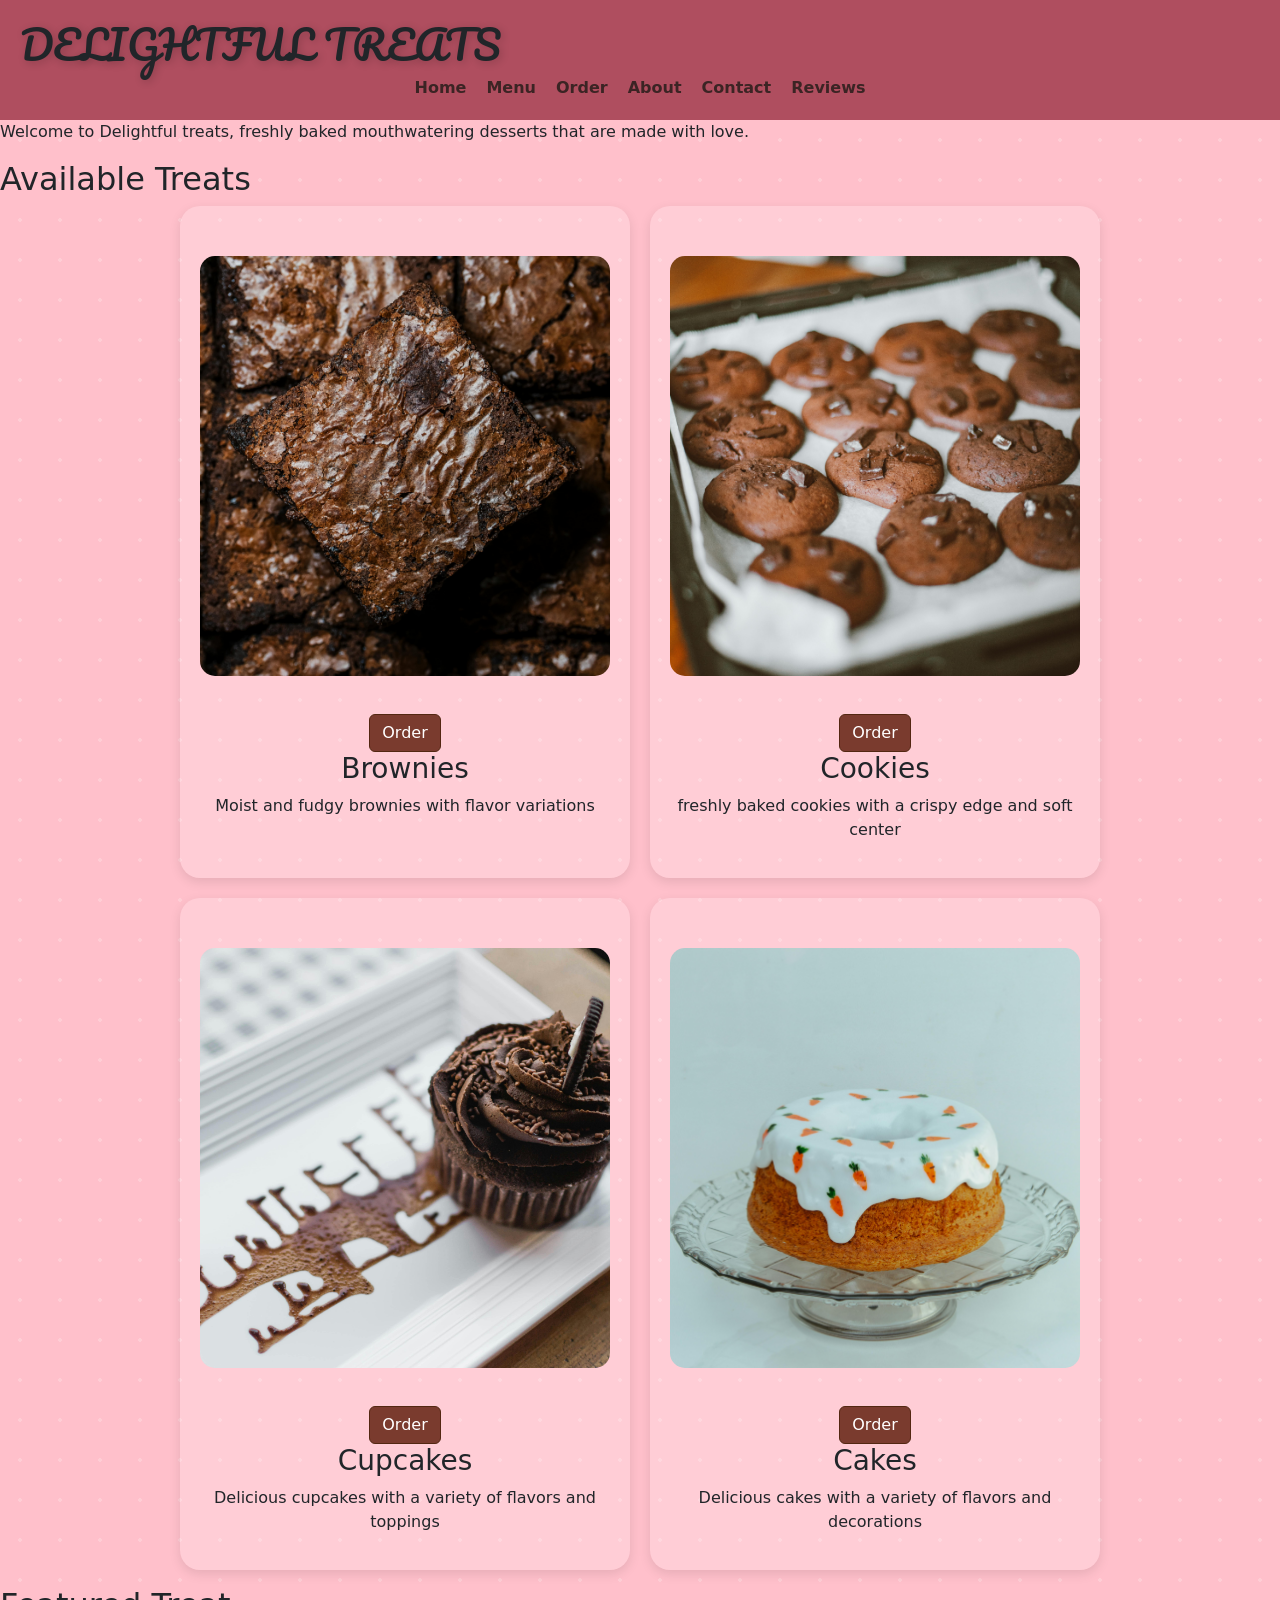
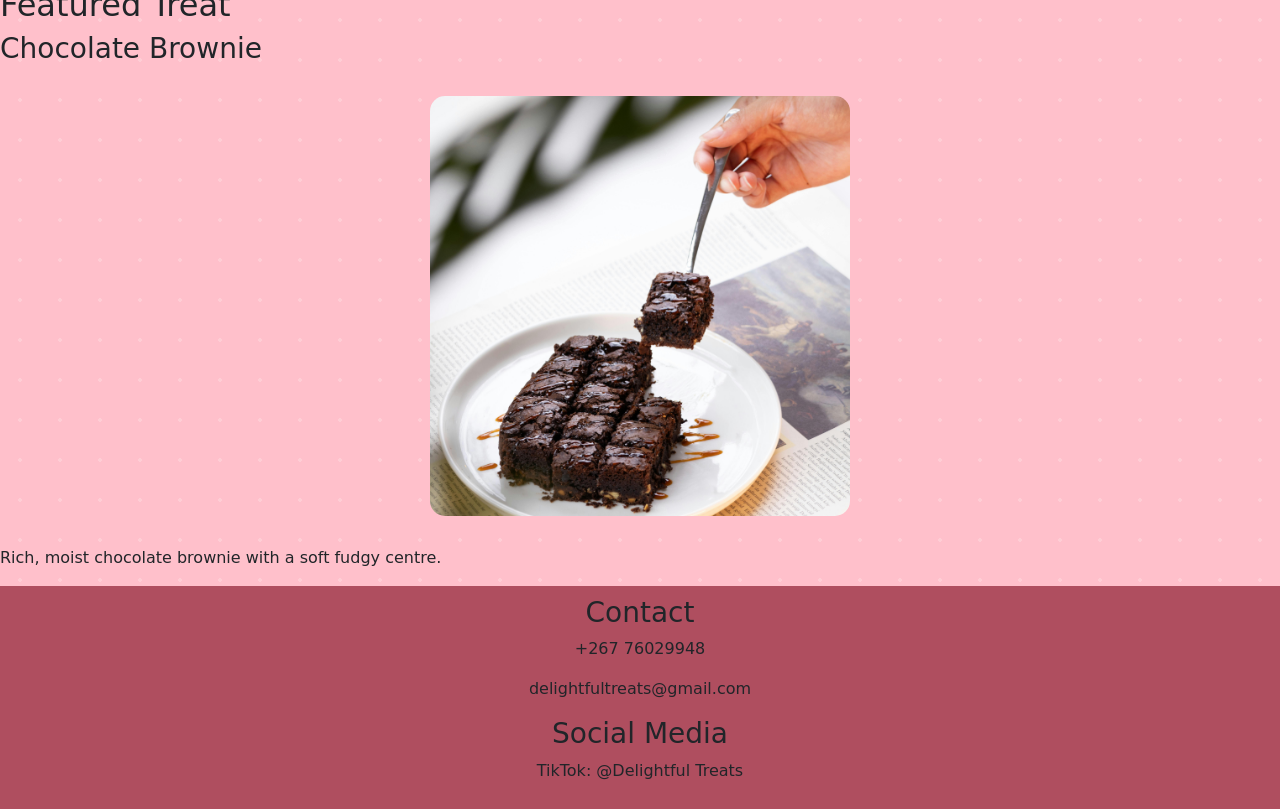
<file: index.html>
<!DOCTYPE html> 
<html lang="en"> 

<head>  
    <meta charset="UTF-8"> 
    <meta name="viewport" content="width=device-width, initial-scale=1.0"> 
    <title>DELIGHTFUL TREATS</title>
    <link rel="stylesheet" href="styles.css">
    <link href="https://cdn.jsdelivr.net/npm/bootstrap@5.3.0/dist/css/bootstrap.min.css" rel="stylesheet">
    <link href="https://fonts.googleapis.com/css2?family=Poppins:wght@300;400;600&family=Pacifico&display=swap" rel="stylesheet"> 
</head>

    <body style="background-color:#ffc0cb;">
        <div class="container-fluid px-0">
  <header>
    <h1>DELIGHTFUL TREATS</h1> 
        <nav>
            <ul>
                <li><a href="index.html">Home</a></li>
                <li><a href="menu.html">Menu</a></li>
                <li><a href="order.html">Order</a></li>
                <li><a href="about.html">About</a></li>
                <li><a href="contacts.html">Contact</a></li>
                <li><a href="reviews.html">Reviews</a></li>
            </ul>
        </nav>
    </header>

    <p>Welcome to Delightful treats, freshly baked mouthwatering desserts that are made with love.</p>
 <h2>Available Treats</h2>
    <ul class="dessert-list">
  <li class="dessert-item">
    <img 
    src="images/chocolate-brownie.jpg" 
    alt="Delicious chocolate brownie" 
    style="width: 420px;
       height: 420px;
       object-fit: cover;
       display: block;
       margin: 30px auto;">
           <button class="btn btn-primary mt-2" onclick="goToOrder('Brownies')">
    Order
</button>
    <h3>Brownies</h3>
    <p>Moist and fudgy brownies with flavor variations</p>
  </li>
  <li class="dessert-item">
    <img src="images/choc chip cookie.jpg" 
    alt="choc chip cookie" 
    style="width: 420px;
       height: 420px;
       object-fit: cover;
       display: block;
       margin: 30px auto;">
            <button class="btn btn-primary mt-2" onclick="goToOrder('Cookies')">
    Order
</button>
    <h3>Cookies</h3>
    <p>freshly baked cookies with a crispy edge and soft center</p>
  </li>
    <li class="dessert-item">
        <img src="images/oreo cupcake.jpg" 
    alt="oreo cupcake" 
    style="width: 420px;
       height: 420px;
       object-fit: cover;
       display: block;
       margin: 30px auto;" />
        <button class="btn btn-primary mt-2" onclick="goToOrder('Cupcakes')">
    Order
        </button>
        <h3>Cupcakes</h3>
        <p>Delicious cupcakes with a variety of flavors and toppings</p>
        </li>
    <li class="dessert-item">
        <img src="images/carrot cake.jpg"
    alt="carrot cake" 
    style="width: 420px;
       height: 420px;
       object-fit: cover;
       display: block;
       margin: 30px auto;">
        <button class="btn btn-primary mt-2" onclick="goToOrder('Cakes')">
    Order
        </button> 
        <h3>Cakes</h3>
        <p>Delicious cakes with a variety of flavors and decorations</p>
        </li>
        </ul>
 <h2> Featured Treat</h2>
 <h3>Chocolate Brownie</h3>
  <img src="images/chocolate brownie 2.jpg" 
    alt="chocolate brownie 2" 
    style="width: 420px;
       height: 420px;
       object-fit: cover;
       display: block;
       margin: 30px auto;">
 <p>Rich, moist chocolate brownie with a soft fudgy centre.</p>

 <footer>
  <h3>Contact</h3>
  <p>+267 76029948</p>
  <p>delightfultreats@gmail.com</p>

  <h3>Social Media</h3>
  <p>TikTok: @Delightful Treats</p>
</footer>
<script src="https://cdn.jsdelivr.net/npm/@popperjs/core@2.11.6/dist/umd/popper.min.js"></script> 

<script src="https://cdn.jsdelivr.net/npm/bootstrap@5.3.0/dist/js/bootstrap.min.js"></script> 
<script src="script.js"></script> 
        </div>
</body>
</html>
</file>
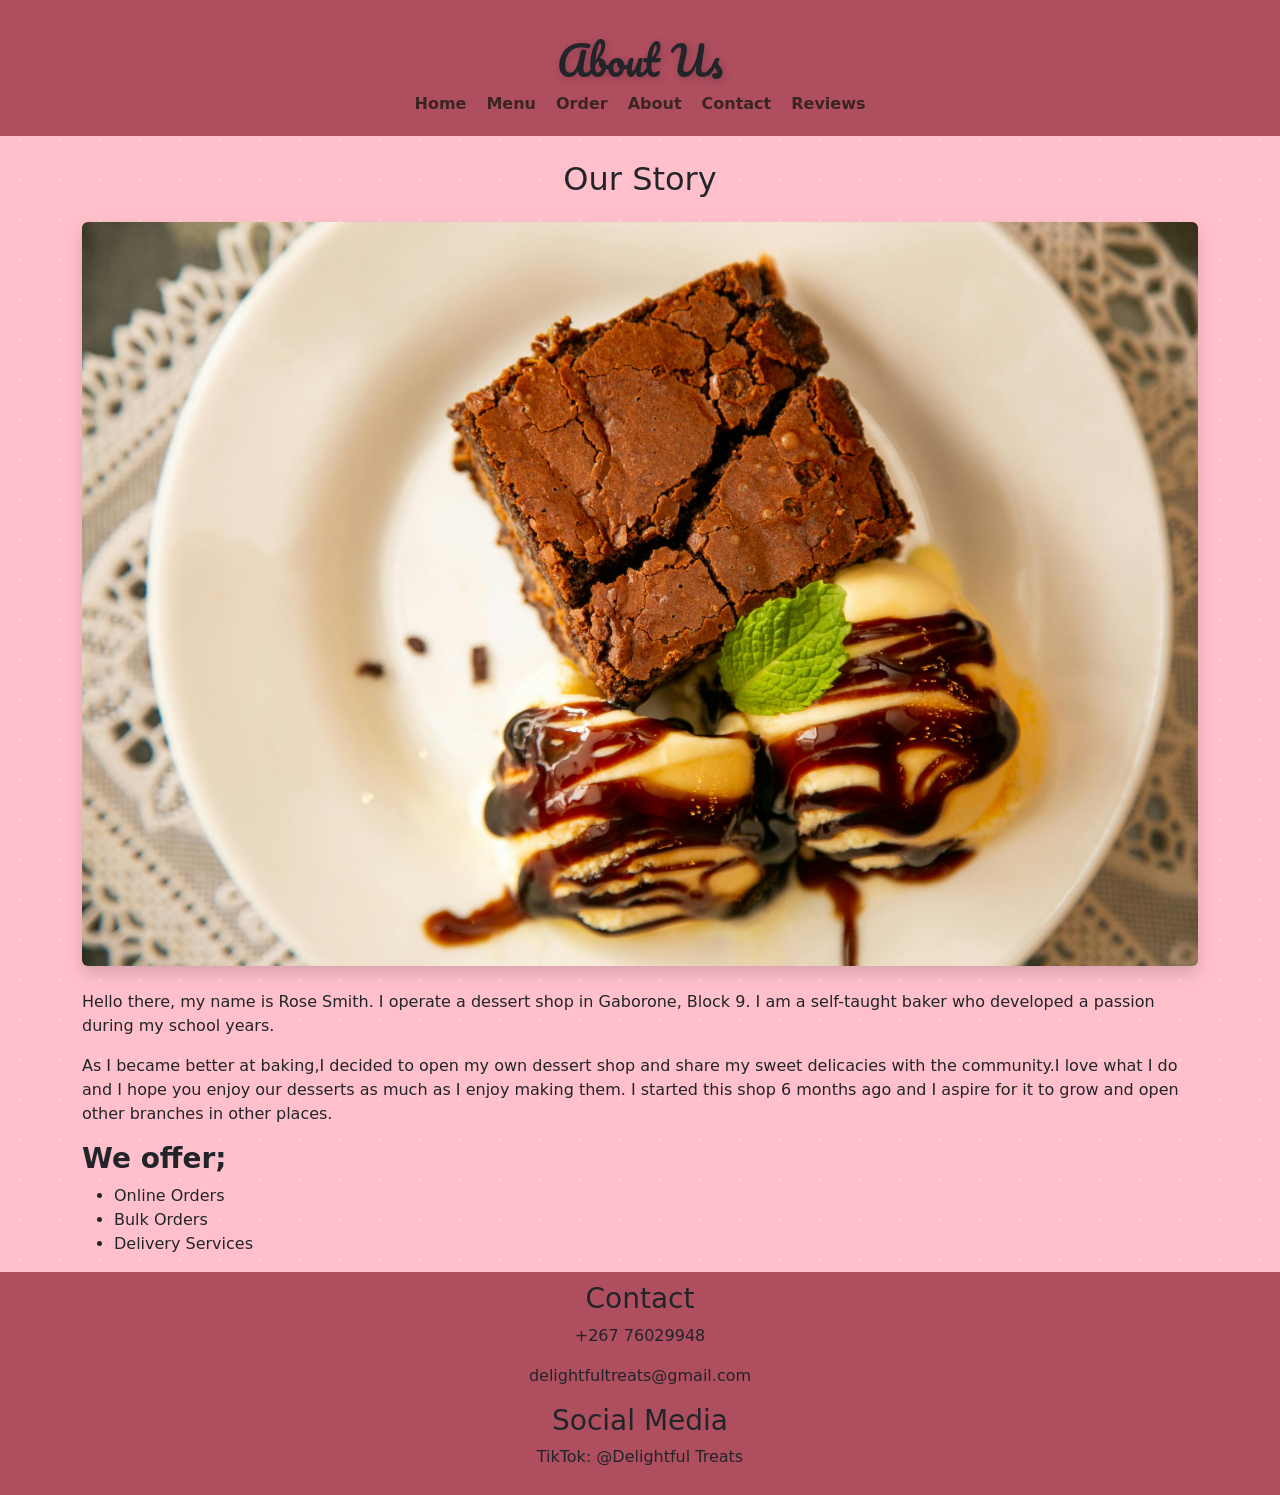
<file: about.html>
<!DOCTYPE html> 
<html lang="en"> 

<head>  
    <meta charset="UTF-8"> 
    <meta name="viewport" content="width=device-width, initial-scale=1.0"> 
    <title>About Us</title>
    <link rel="stylesheet" href="styles.css"> 
    <link href="https://cdn.jsdelivr.net/npm/bootstrap@5.3.0/dist/css/bootstrap.min.css" rel="stylesheet">
    <link href="https://fonts.googleapis.com/css2?family=Poppins:wght@300;400;600&family=Pacifico&display=swap" rel="stylesheet">  
</head>
     <body style="background-color:#ffc0cb;">
    <header>
         <h1 class="text-center mt-3">About Us</h1>
        <nav>
            <ul>
                <li><a href="index.html">Home</a></li>
                <li><a href="menu.html">Menu</a></li>
                <li><a href="order.html">Order</a></li>
                <li><a href="about.html">About</a></li>
                <li><a href="contacts.html">Contact</a></li>
                <li><a href="reviews.html">Reviews</a></li>
            </ul>
        </nav>
    </header>
    <div class="container mt-4">
        <h2 class="text-center mb-4">Our Story</h2>
         <img src="images/desserts pic.jpg" 
     class="img-fluid rounded shadow d-block mx-auto mb-4" 
     alt="delicious desserts">

        <p>Hello there, my name is Rose Smith. I operate a dessert shop in Gaborone, Block 9. I am a self-taught baker who developed a passion during my school years.</p>
        <p>As I became better at baking,I decided to open my own dessert shop and share my sweet delicacies with the community.I love what I do and I hope you enjoy our desserts as much as I enjoy making them. I started this shop 6 months ago and I aspire for it to grow and open other branches in other places.</p>
        <h3><strong>We offer;</strong></h3> 
<ul>
    <li>Online Orders</li>
    <li>Bulk Orders</li>
    <li>Delivery Services</li>
</ul>
    </div>
<footer>
 <h3>Contact</h3>
  <p>+267 76029948</p>
  <p>delightfultreats@gmail.com</p>

  <h3>Social Media</h3>
  <p>TikTok: @Delightful Treats</p>
</footer>
<script src="https://cdn.jsdelivr.net/npm/@popperjs/core@2.11.6/dist/umd/popper.min.js"></script> 

<script src="https://cdn.jsdelivr.net/npm/bootstrap@5.3.0/dist/js/bootstrap.min.js"></script> 
<script src="script.js"></script> 
</body>
</html>
</file>
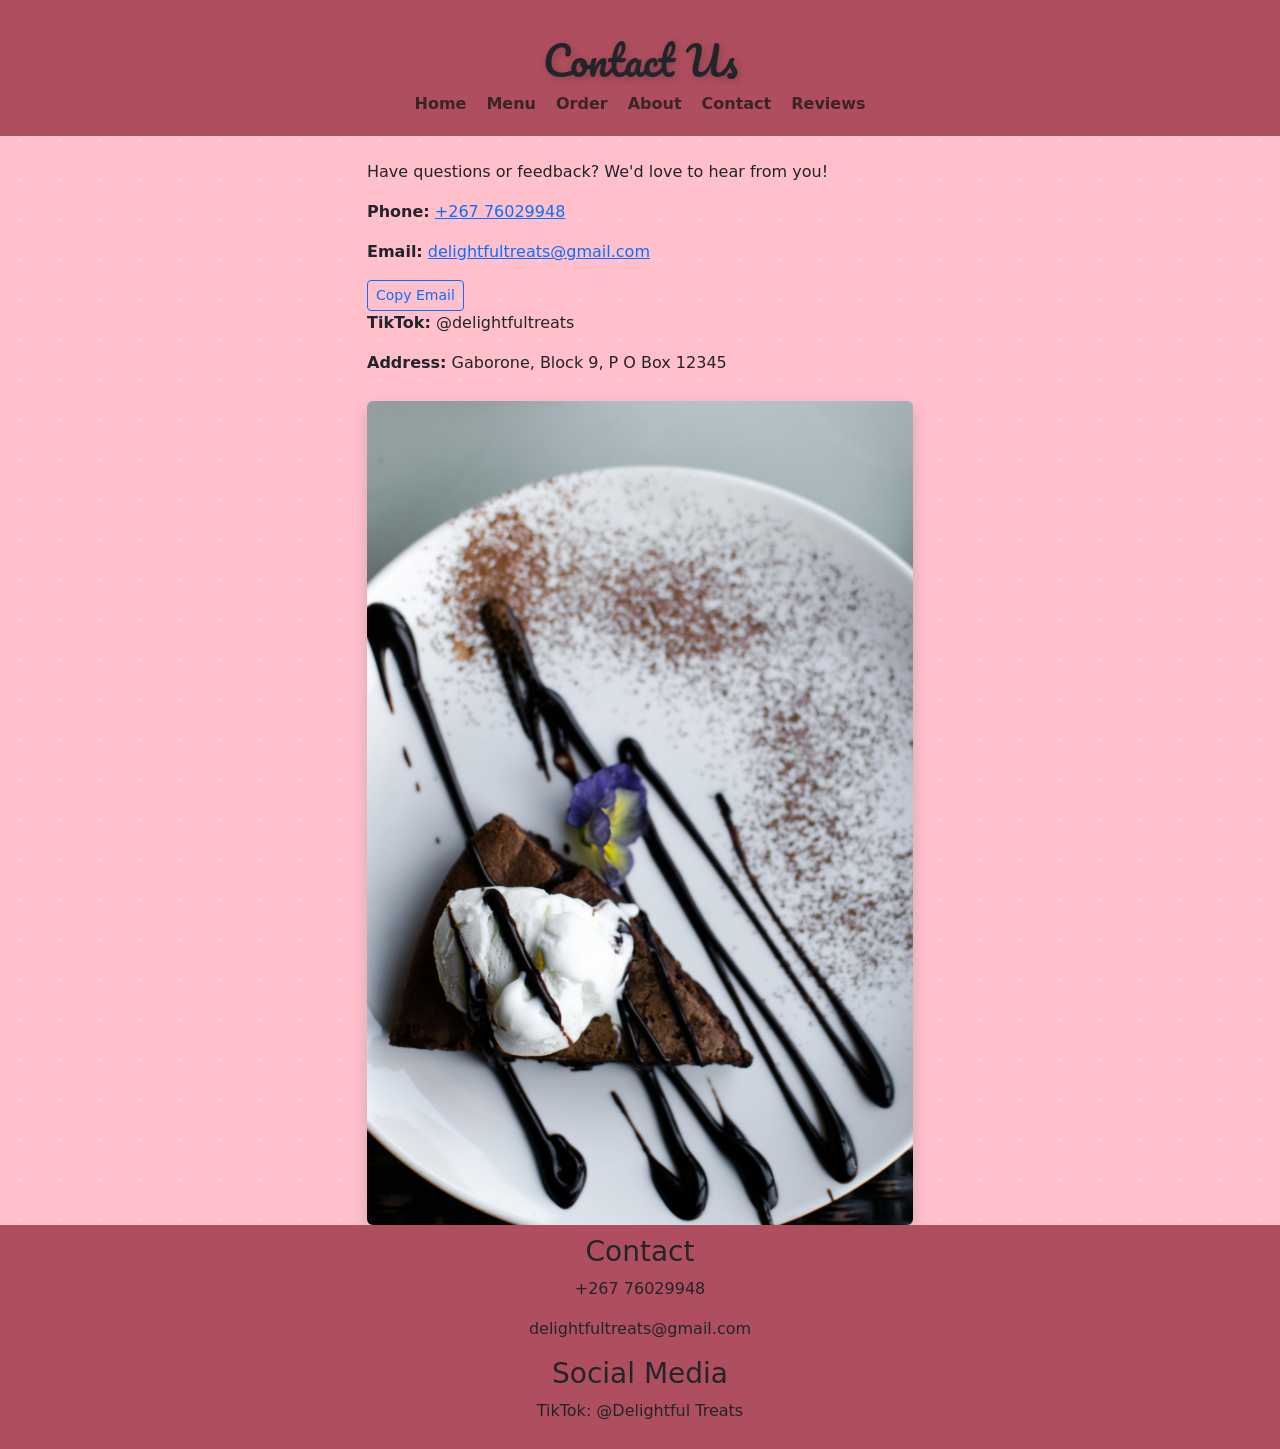
<file: contacts.html>
<!DOCTYPE html> 
<html lang="en"> 

<head>  
    <meta charset="UTF-8"> 
    <meta name="viewport" content="width=device-width, initial-scale=1.0"> 
    <title>Contacts</title>
    <link rel="stylesheet" href="styles.css">
    <link href="https://fonts.googleapis.com/css2?family=Poppins:wght@300;400;600&family=Pacifico&display=swap" rel="stylesheet">
    <link href="https://cdn.jsdelivr.net/npm/bootstrap@5.3.0/dist/css/bootstrap.min.css" rel="stylesheet"> 
</head>
  <body style="background-color:#ffc0cb;">
    <header>
        <h1 class="text-center mt-3">Contact Us</h1>
        <nav>
            <ul>
                <li><a href="index.html">Home</a></li>
                <li><a href="menu.html">Menu</a></li>
                <li><a href="order.html">Order</a></li>
                <li><a href="about.html">About</a></li>
                <li><a href="contacts.html">Contact</a></li>
                <li><a href="reviews.html">Reviews</a></li>
            </ul>
        </nav>
    </header>
    <div class="container mt-4">
  <div class="row align-items-center">

    <!-- TEXT SIDE -->
    <div class="col-md-6">
      <p>Have questions or feedback? We'd love to hear from you!</p>
      <p><strong>Phone:</strong> <a href="tel:+26776029948">+267 76029948</a></p>
      <p><strong>Email:</strong> <a href="mailto:delightfultreats@gmail.com">delightfultreats@gmail.com</a></p>
      <button class="btn btn-outline-primary btn-sm" onclick="copyEmail()">
  Copy Email
</button>
      <p><strong>TikTok:</strong> @delightfultreats</p>
      <p><strong>Address:</strong> Gaborone, Block 9, P O Box 12345</p>
    </div>

    <!-- IMAGE SIDE -->
    <div class="col-md-6 text-center">
      <img src="images/desserts pic 2.jpg"
           class="img-fluid rounded shadow"
           alt="desserts">
    </div>

  </div>
</div>
<footer>
 <h3>Contact</h3>
  <p>+267 76029948</p>
  <p>delightfultreats@gmail.com</p>

  <h3>Social Media</h3>
  <p>TikTok: @Delightful Treats</p>
</footer>
<script src="https://cdn.jsdelivr.net/npm/@popperjs/core@2.11.6/dist/umd/popper.min.js"></script> 

<script src="https://cdn.jsdelivr.net/npm/bootstrap@5.3.0/dist/js/bootstrap.min.js"></script> 
<script src="script.js"></script> 
<script>
function copyEmail() {
  navigator.clipboard.writeText("delightfultreats@gmail.com");
  alert("Email copied!");
}
</script>
</body>
</html>
</file>
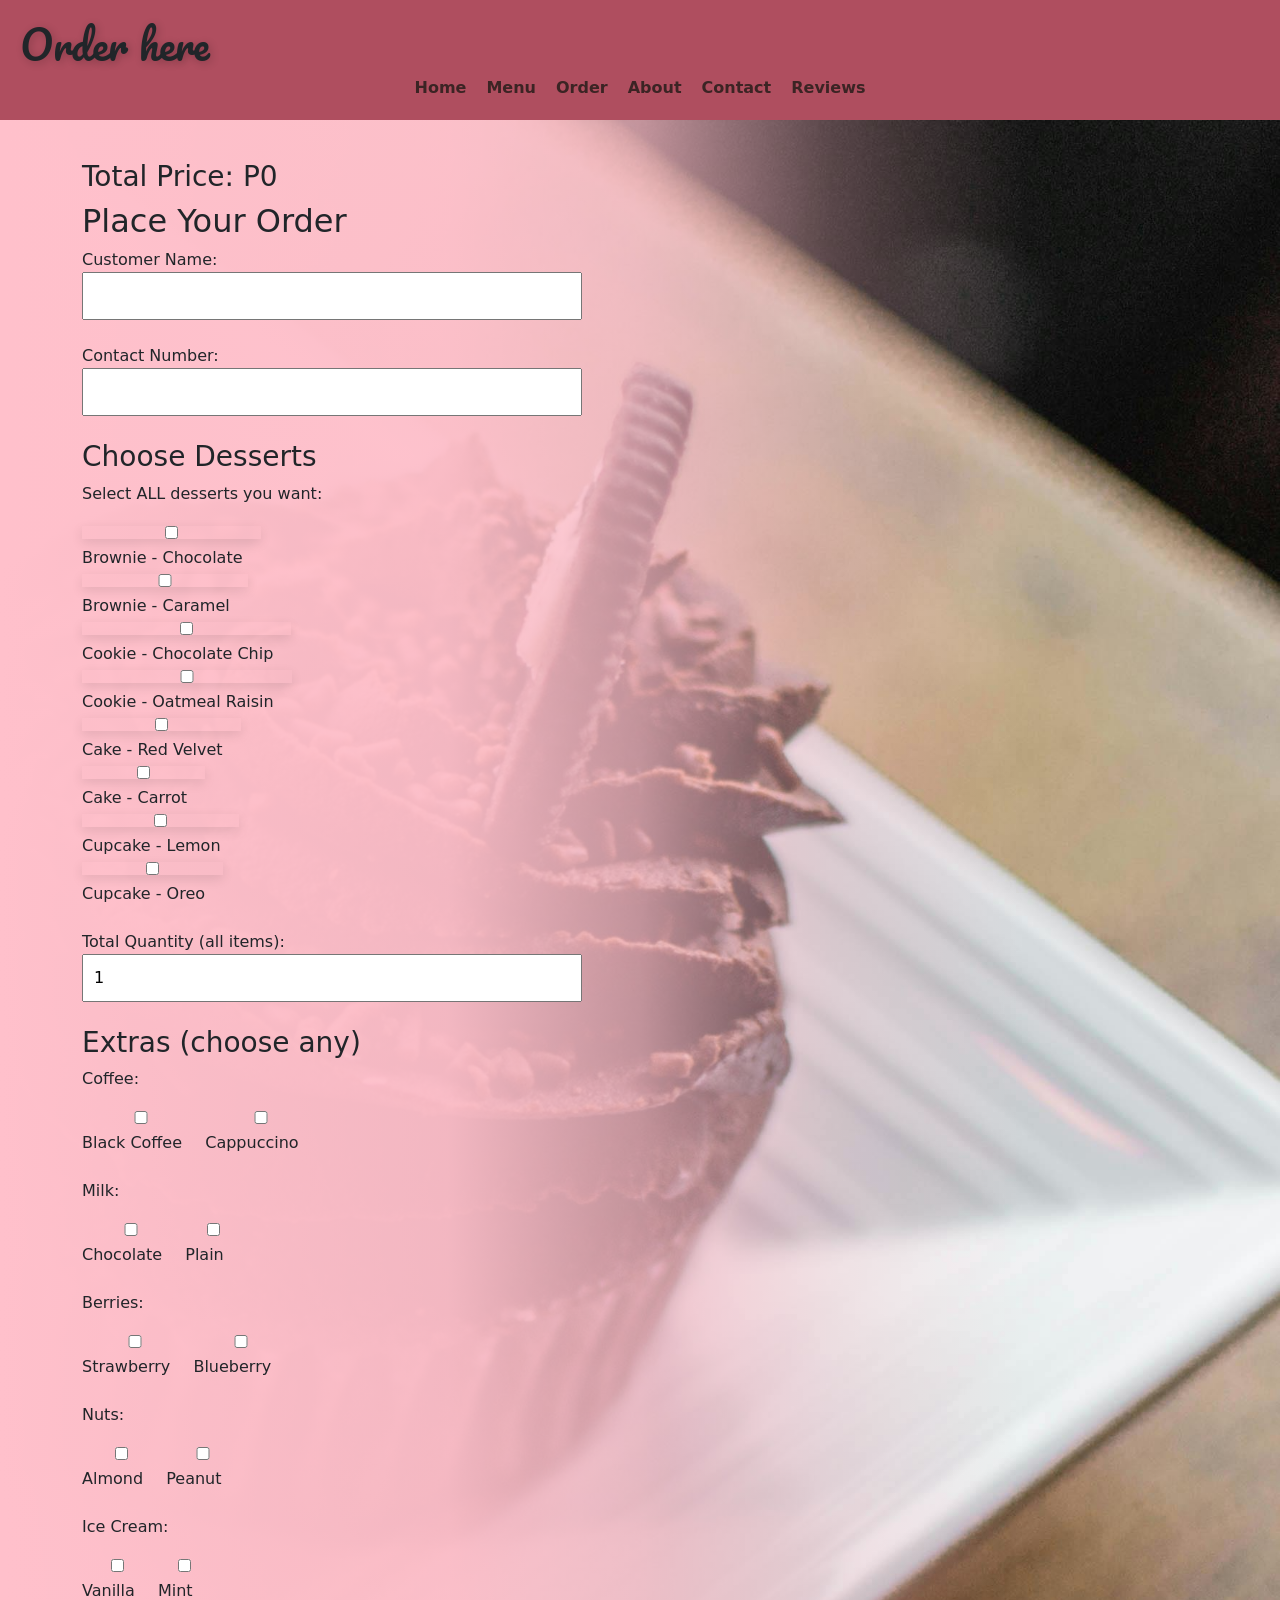
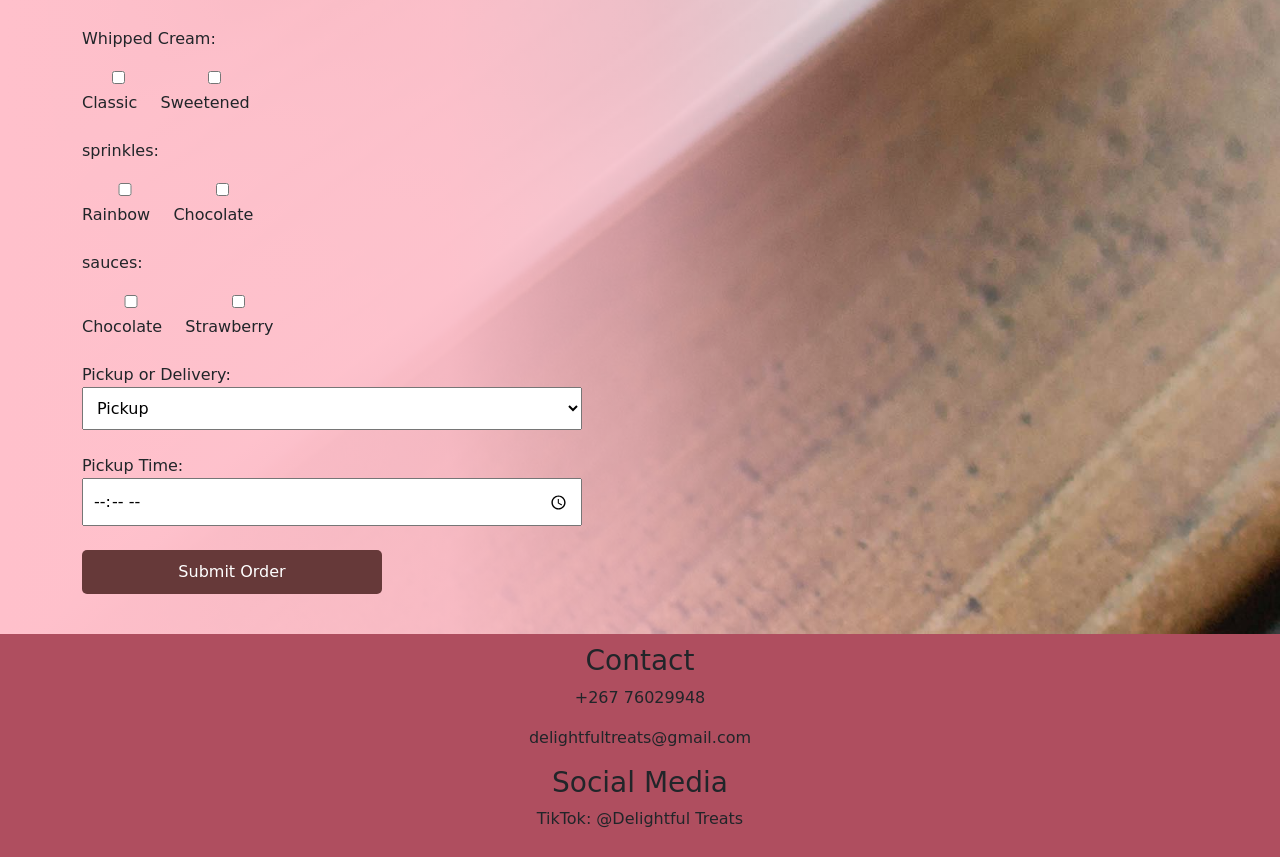
<file: order.html>
<!DOCTYPE html> 
<html lang="en"> 

<head>  
    <meta charset="UTF-8"> 
    <meta name="viewport" content="width=device-width, initial-scale=1.0"> 
    <title>Order</title>
    <link rel="stylesheet" href="styles.css">
    <link href="https://cdn.jsdelivr.net/npm/bootstrap@5.3.0/dist/css/bootstrap.min.css" rel="stylesheet">
    <link href="https://fonts.googleapis.com/css2?family=Poppins:wght@300;400;600&family=Pacifico&display=swap" rel="stylesheet"> 
</head>

<body>
<div class="container-fluid px-0">
    <header>
        <h1>Order here</h1>
        <nav>
            <ul>
                <li><a href="index.html">Home</a></li>
                <li><a href="menu.html">Menu</a></li>
                <li><a href="order.html">Order</a></li>
                <li><a href="about.html">About</a></li>
                <li><a href="contacts.html">Contact</a></li>
                <li><a href="reviews.html">Reviews</a></li>
            </ul>
        </nav>
    </header>
<div class="hero-section">

  <div class="content container">
    <form action="https://formspree.io/f/meevekvq" method="POST">
<h3>Total Price: P<span id="total-price">0</span></h3>
<h2>Place Your Order</h2>
<label>Customer Name:</label><br>
<input type="text" name="customer_name" required><br><br>

<label>Contact Number:</label><br>
<input type="tel" name="contact_number" required><br><br>

 <h3>Choose Desserts</h3>

<p>Select ALL desserts you want:</p>

<label><input type="checkbox" class="dessert-item" value="Brownie - Chocolate"> Brownie - Chocolate</label><br>
<label><input type="checkbox" class="dessert-item" value="Brownie - Caramel"> Brownie - Caramel</label><br>
<label><input type="checkbox" class="dessert-item" value="Cookie - Chocolate Chip"> Cookie - Chocolate Chip</label><br>
<label><input type="checkbox" class="dessert-item" value="Cookie - Oatmeal Raisin"> Cookie - Oatmeal Raisin</label><br>
<label><input type="checkbox" class="dessert-item" value="Cake - Red Velvet"> Cake - Red Velvet</label><br>
<label><input type="checkbox" class="dessert-item" value="Cake - Carrot"> Cake - Carrot</label><br>
<label><input type="checkbox" class="dessert-item" value="Cupcake - Lemon"> Cupcake - Lemon</label><br>
<label><input type="checkbox" class="dessert-item" value="Cupcake - Oreo"> Cupcake - Oreo</label><br><br>

<label>Total Quantity (all items):</label><br>
<input type="number" name="total_quantity" min="1" value="1"><br><br>

<h3>Extras (choose any)</h3>

<p>Coffee:</p>
<label><input type="checkbox" name="extras" value="Black Coffee"> Black Coffee</label>
<label><input type="checkbox" name="extras" value="Cappuccino"> Cappuccino</label><br><br>

<p>Milk:</p>
<label><input type="checkbox" name="extras" value="Chocolate Milk"> Chocolate</label>
<label><input type="checkbox" name="extras" value="Plain Milk"> Plain</label><br><br>

<p>Berries:</p>
<label><input type="checkbox" name="extras" value="Strawberry"> Strawberry</label>
<label><input type="checkbox" name="extras" value="Blueberry"> Blueberry</label><br><br>

<p>Nuts:</p>
<label><input type="checkbox" name="extras" value="Almond"> Almond</label>
<label><input type="checkbox" name="extras" value="Peanut"> Peanut</label><br><br>

<p>Ice Cream:</p>
<label><input type="checkbox" name="extras" value="Vanilla Ice Cream"> Vanilla</label>
<label><input type="checkbox" name="extras" value="Mint Ice Cream"> Mint</label><br><br>

<p>Whipped Cream:</p>
<label><input type="checkbox" name="extras" value="Classic Whipped Cream"> Classic</label>
<label><input type="checkbox" name="extras" value="Sweetened Whipped Cream"> Sweetened</label><br><br>

<p>sprinkles:</p>
<label><input type="checkbox" name="extras" value="Rainbow Sprinkles"> Rainbow</label>
<label><input type="checkbox" name="extras" value="Chocolate Sprinkles"> Chocolate</label><br><br>

<p>sauces:</p>
<label><input type="checkbox" name="extras" value="chocolate Sauce"> Chocolate</label>
<label><input type="checkbox" name="extras" value="Strawberry Sauce"> Strawberry</label><br><br>

<label>Pickup or Delivery:</label><br>
<select name="delivery_option">
    <option>Pickup</option>
    <option>Delivery</option>
</select><br><br>
<div id="address-box">
    <label>Address (if delivery):</label><br>
    <textarea name="address"></textarea><br><br>
</div>

<label>Pickup Time:</label><br>
<input type="time" name="pickup_time"><br><br>

<button type="submit" class="btn-custom">Submit Order</button>

</form>
</div>

</div>
<footer>
 <h3>Contact</h3>
  <p>+267 76029948</p>
  <p>delightfultreats@gmail.com</p>

  <h3>Social Media</h3>
  <p>TikTok: @Delightful Treats</p>
</footer>
<script src="https://cdn.jsdelivr.net/npm/@popperjs/core@2.11.6/dist/umd/popper.min.js"></script> 

<script src="https://cdn.jsdelivr.net/npm/bootstrap@5.3.0/dist/js/bootstrap.min.js"></script> 
<script src="script.js"></script> 
</div>
</body>
</html>
</file>
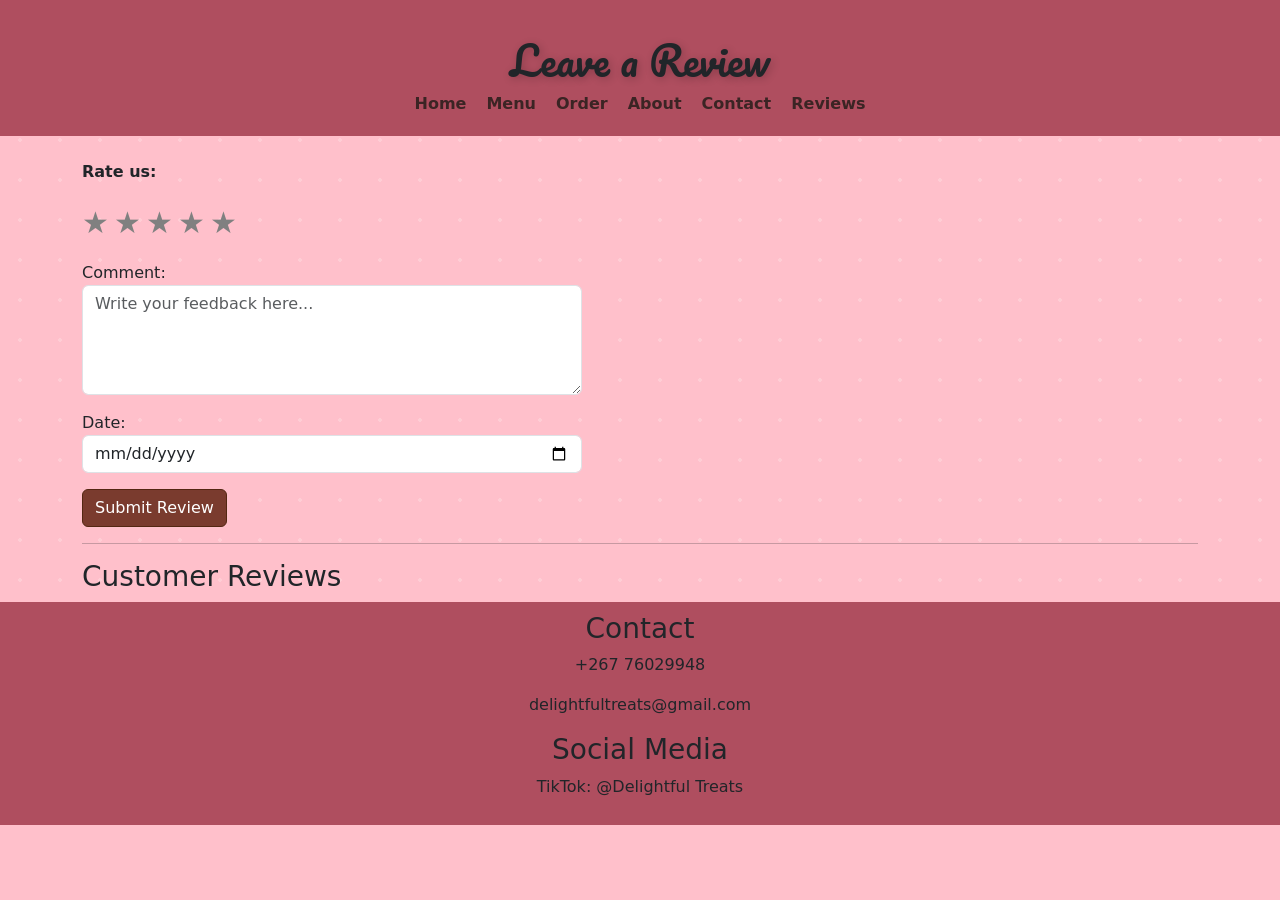
<file: reviews.html>
<!DOCTYPE html> 
<html lang="en"> 

<head>  
    <meta charset="UTF-8"> 
    <meta name="viewport" content="width=device-width, initial-scale=1.0"> 
    <title>Reviews</title>
    <link rel="stylesheet" href="styles.css">
    <link href="https://cdn.jsdelivr.net/npm/bootstrap@5.3.0/dist/css/bootstrap.min.css" rel="stylesheet">
    <link href="https://fonts.googleapis.com/css2?family=Poppins:wght@300;400;600&family=Pacifico&display=swap" rel="stylesheet">    
</head>

  <body style="background-color:#ffc0cb;">
    <header>
        <h1 class="text-center mt-3">Leave a Review</h1>
        <nav>
            <ul>
                <li><a href="index.html">Home</a></li>
                <li><a href="menu.html">Menu</a></li>
                <li><a href="order.html">Order</a></li>
                <li><a href="about.html">About</a></li>
                <li><a href="contacts.html">Contact</a></li>
                <li><a href="reviews.html">Reviews</a></li>
            </ul>
        </nav>
    </header>

  <div class="container mt-4">

<form id="reviewForm">


  <div class="mb-3">
  <p><strong>Rate us:</strong></p>

  <span class="star" data-value="1">★</span>
  <span class="star" data-value="2">★</span>
  <span class="star" data-value="3">★</span>
  <span class="star" data-value="4">★</span>
  <span class="star" data-value="5">★</span>

  <input type="hidden" id="ratingValue">
</div>

  <div class="mb-3">
    <label>Comment:</label>
    <textarea class="form-control" id="comment" rows="4" placeholder="Write your feedback here..."></textarea>
  </div>

  <div class="mb-3">
    <label>Date:</label>
    <input type="date" class="form-control" id="date">
  </div>

  <button type="submit" class="btn btn-primary">Submit Review</button>

</form>

<hr>

<h3>Customer Reviews</h3>
<div id="reviewList"></div>

</div>
<footer>
 <h3>Contact</h3>
  <p>+267 76029948</p>
  <p>delightfultreats@gmail.com</p>

  <h3>Social Media</h3>
  <p>TikTok: @Delightful Treats</p>
</footer>
<script src="https://cdn.jsdelivr.net/npm/@popperjs/core@2.11.6/dist/umd/popper.min.js"></script> 

<script src="https://cdn.jsdelivr.net/npm/bootstrap@5.3.0/dist/js/bootstrap.min.js"></script> 
<script src="script.js"></script> 
</body>
</html>
</file>
<file: styles.css>
html, body {
    background-color: #ffc0cb;
    color: #000000;
    font-family: Arial, sans-serif;
    margin: 0;
    padding: 0;
}

/* HEADER */
header {
    background-color: #af4e5f;
    padding: 20px;
}

/* HEADINGS */
h1, h2, h3 {
    color: #3b2424;
}

/* BUTTONS */
button,
.btn-custom {
    background-color: #663939;
    color: white;
    border: none;
    padding: 10px 15px;
    border-radius: 5px;
}

button:hover,
.btn-custom:hover {
    background-color: #4d2a2a;
}

/* FOOTER */
footer {
    background-color: #af4e5f;
    padding: 10px;
    text-align: center;
}

/* NAVIGATION */
nav ul {
    list-style: none;
    padding: 0;
    margin: 0;
    display: flex;
    gap: 20px;
}

nav ul li a {
    text-decoration: none;
    color: #3b2424;
    font-weight: bold;
}

/* STAR RATING */
.star {
    font-size: 30px;
    cursor: pointer;
    color: grey;
}

.star.active {
    color: gold;
}
.hero-section {
    min-height: 100vh;
    width: 100%;

    display: flex;
    align-items: center;

    padding: 40px;

    background:
        linear-gradient(
            to right,
            rgba(255,192,203,1) 0%,
            rgba(255,192,203,0.95) 35%,
            rgba(255,192,203,0.75) 50%,
            rgba(255,192,203,0.3) 65%,
            transparent 80%
        ),
        url("images/oreo cupcake.jpg");

    background-size: cover;
    background-position: right center;
    background-repeat: no-repeat;
}

.content {
    width: 45%;
    z-index: 2;
}
body {
    color: #000000;
    font-family: Arial, sans-serif;
}
table.table-striped tbody tr:nth-child(odd) td {
    background-color: #ffc0cb !important;
}

table.table-striped tbody tr:nth-child(even) td {
    background-color: #ffc0cb !important;
}
.btn-primary {
    background-color: #532712 !important;
    border-color: #532712 !important;
    border-radius: 20px;
}
body {
    animation: fadeIn 0.8s ease;
}

@keyframes fadeIn {
    from { opacity: 0; }
    to { opacity: 1; }
}
html {
    scroll-behavior: smooth;
}
.fade-in {
    opacity: 0;
    transform: translateY(20px);
    transition: all 0.6s ease;
}

.fade-in.show {
    opacity: 1;
    transform: translateY(0);
}
img {
    transition: transform 0.4s ease;
}

img:hover {
    transform: scale(1.05);
}
body {
    animation: fadeIn 0.8s ease;
}

@keyframes fadeIn {
    from { opacity: 0; }
    to { opacity: 1; }
}
body {
    animation: fadeIn 0.8s ease;
}

@keyframes fadeIn {
    from { opacity: 0; }
    to { opacity: 1; }
}
nav ul {
    display: flex;
    flex-wrap: wrap;
    justify-content: center;
    padding: 0;
    list-style: none;
    gap: 15px;
}

nav ul li a {
    text-decoration: none;
}
@media (max-width: 768px) {

    h2 {
        font-size: 1.5rem;
        text-align: center;
    }

    table {
        font-size: 14px;
    }

    nav ul {
        flex-direction: column;
        align-items: center;
    }

    footer {
        text-align: center;
    }
}
form input,
form select,
form textarea {
    width: 100%;
    max-width: 500px;
    padding: 10px;
    box-sizing: border-box;
}
.btn-custom {
    width: 100%;
    max-width: 300px;
}
@media (max-width: 768px) {

    nav ul {
        flex-direction: column;
        align-items: center;
    }

    h2, h3 {
        text-align: center;
    }

    .content {
        padding: 15px;
    }

    form {
        width: 100%;
    }

    footer {
        text-align: center;
    }
    .dessert-item {
    width: 100%;
}

p {
    text-align: center;
}
}
.dessert-list {
    display: flex;
    flex-wrap: wrap;
    justify-content: center;
    gap: 20px;
    padding: 0;
}

.dessert-item {
    list-style: none;
    width: 100%;
    max-width: 450px;
    text-align: center;
}
nav ul {
    list-style: none;
    display: flex;
    justify-content: center;
    gap: 20px;
}
body {
    margin: 0;
    padding: 0;
    background-color: pink;
}
.active {
    background: none;
    color: inherit;
}
.dessert-item {
    background-color: rgba(255,255,255,0.2);
    padding: 20px;
    border-radius: 20px;
    box-shadow: 0 4px 12px rgba(0,0,0,0.1);
}
@keyframes float {
    0% { transform: translateY(0px); }
    50% { transform: translateY(-8px); }
    100% { transform: translateY(0px); }
}

.dessert-item img {
    animation: float 3s ease-in-out infinite;
}
nav ul li a {
    position: relative;
    transition: 0.3s;
}

nav ul li a:hover {
    color: white;
}

nav ul li a::after {
    content: "";
    position: absolute;
    left: 0;
    bottom: -5px;
    width: 0%;
    height: 2px;
    background: white;
    transition: 0.3s;
}

nav ul li a:hover::after {
    width: 100%;
}
h1 {
    text-shadow: 2px 2px 8px rgba(0,0,0,0.2);
}
.btn-primary {
    background-color: #7a3b2e !important;
    border: none;
    border-radius: 30px;
    padding: 10px 25px;
    transition: 0.3s;
}

.btn-primary:hover {
    transform: scale(1.08);
}
body {
    background-color: #ffc0cb;
    background-image: radial-gradient(rgba(255,255,255,0.2) 2px, transparent 2px);
    background-size: 40px 40px;
}
body {
    font-family: 'Poppins', sans-serif;
}

h1 {
    font-family: 'Pacifico', cursive;
}
.card, button, img {
    border-radius: 15px;
}
.card {
    box-shadow: 0 4px 12px rgba(0,0,0,0.1);
}
section {
    padding: 40px 20px;
}
table {
    border-radius: 12px;
    overflow: hidden;
}

th {
    background-color: #f8c8dc;
    color: #5a3e36;
}

td {
    vertical-align: middle;
}
.table {
    border-radius: 15px;
    overflow: hidden;
    background-color: #fff5f7;
    box-shadow: 0 4px 12px rgba(0,0,0,0.1);
}

.table th {
    background-color: #ff69b4;
    color: white;
    font-family: 'Pacifico', cursive;
    font-size: 18px;
}

.table td {
    vertical-align: middle;
    font-family: 'Poppins', sans-serif;
}

.table img {
    transition: 0.3s;
}

.table img:hover {
    transform: scale(1.1);
}
/* 🍓 PAGE FADE-IN */
body {
    opacity: 0;
    animation: pageFade 0.8s ease-in forwards;
}

@keyframes pageFade {
    to {
        opacity: 1;
    }
}

/* 🍰 TABLE ROW ANIMATION */
.table tbody tr {
    animation: slideUp 0.6s ease forwards;
    opacity: 0;
}

/* delay each row for smooth entrance */
.table tbody tr:nth-child(1) { animation-delay: 0.1s; }
.table tbody tr:nth-child(2) { animation-delay: 0.2s; }
.table tbody tr:nth-child(3) { animation-delay: 0.3s; }
.table tbody tr:nth-child(4) { animation-delay: 0.4s; }
.table tbody tr:nth-child(5) { animation-delay: 0.5s; }

@keyframes slideUp {
    from {
        transform: translateY(20px);
        opacity: 0;
    }
    to {
        transform: translateY(0);
        opacity: 1;
    }
}

/* 🍓 HOVER POP EFFECT */
.table tbody tr:hover {
    transform: scale(1.01);
    transition: 0.25s ease;
    background-color: #ffe0ec !important;
}

/* 🍰 IMAGE FLOAT ANIMATION ON HOVER */
.table img {
    transition: 0.3s ease;
}

.table img:hover {
    transform: scale(1.1) rotate(1deg);
}

/* 🍓 HEADER GLOW PULSE */
h1 {
    animation: glow 2.5s infinite ease-in-out;
}

@keyframes glow {
    0%, 100% {
        text-shadow: 0 0 5px #ff69b4;
    }
    50% {
        text-shadow: 0 0 15px #ff1493;
    }
}
img {
    max-width: 100%;
    height: auto;
    display: block;
}

/* fix layout overflow */
.container, .container-fluid {
    overflow-x: hidden;
}

/* if you have image rows/grids */
.image-grid, .row {
    display: flex;
    flex-wrap: wrap;
    justify-content: center;
    gap: 10px;
}

/* mobile-friendly scaling */
@media (max-width: 768px) {
    img:hover {
        transform: none; /* disables hover weirdness on phones */
    }
}
</file>
